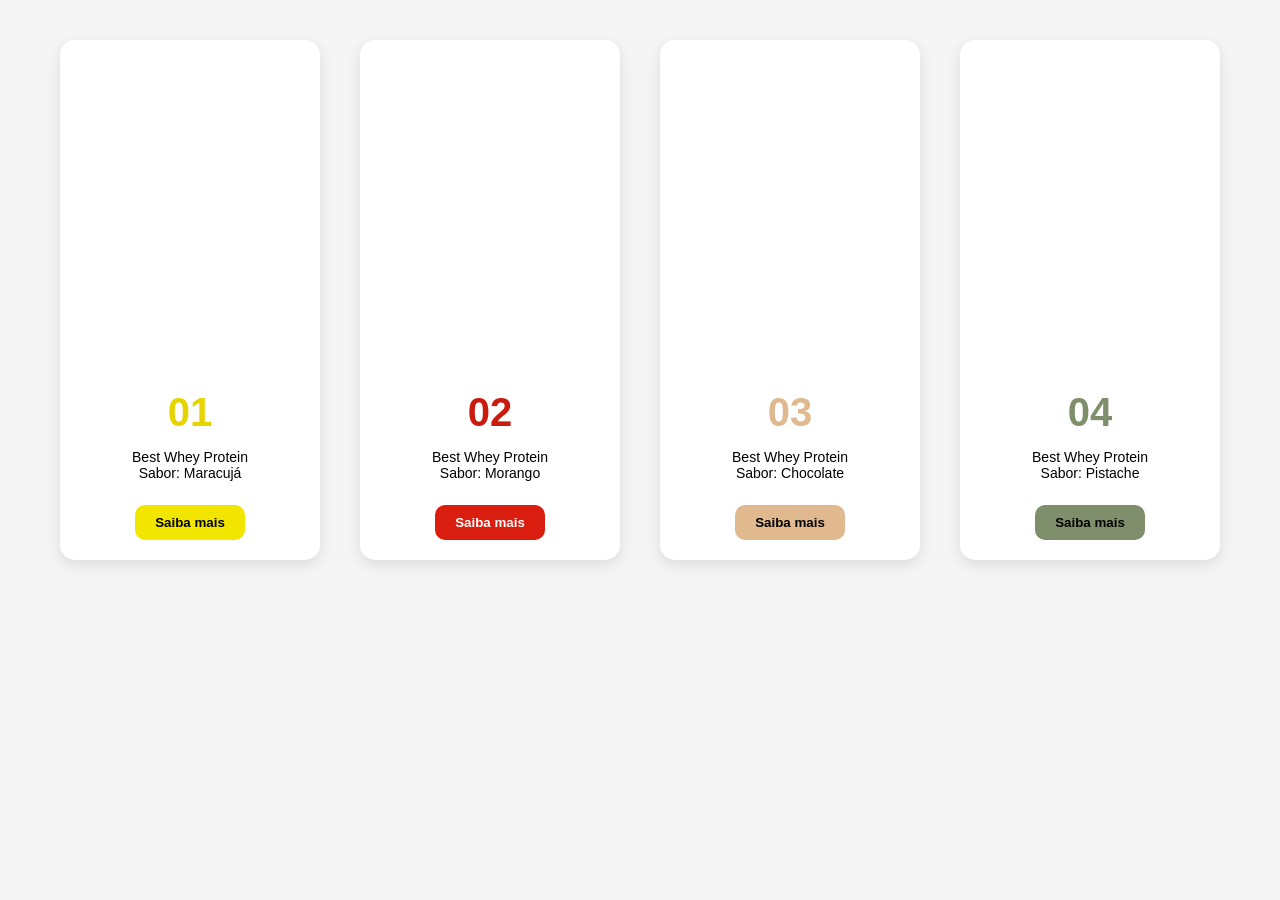
<file: index.html>
<!DOCTYPE html>
<html lang="pt-br">
<head>
  <meta charset="UTF-8">
  <title>Produtos - Best Whey</title>
  <link rel="stylesheet" href="style.css">
</head>
<body>

<div class="container">

  <div class="lista-produtos">

    <div class="card" data-img="imagem/maracuja.jpg">
      <div class="img-box"></div>
      <h1 class="numero amarelo">01</h1>
      <p>Best Whey Protein<br>Sabor: Maracujá</p>
      <a href="produtos.html?id=1"><button>Saiba mais</button></a>
    </div>

    <div class="card" data-img="imagem/morango.jpeg">
      <div class="img-box"></div>
      <h1 class="numero vermelho">02</h1>
      <p>Best Whey Protein<br>Sabor: Morango</p>
      <a href="produtos.html?id=2"><button>Saiba mais</button></a>
    </div>

    <div class="card" data-img="imagem/chocolate.jpeg">
      <div class="img-box"></div>
      <h1 class="numero bege">03</h1>
      <p>Best Whey Protein<br>Sabor: Chocolate</p>
      <a href="produtos.html?id=3"><button>Saiba mais</button></a>
    </div>

    <div class="card" data-img="imagem/pistache.jpg">
      <div class="img-box"></div>
      <h1 class="numero verde">04</h1>
      <p>Best Whey Protein<br>Sabor: Pistache</p>
      <a href="produtos.html?id=4"><button>Saiba mais</button></a>  
    </div>

  </div>
</div>

<script src="script.js"></script>

</body>
</html>
</file>
<file: style.css>
body {
  font-family: Arial, sans-serif;
  background: #f5f5f5;
  margin: 0;
}

.container {
  padding: 40px;
}

.lista-produtos {
  display: flex;
  justify-content: center;
  gap: 40px;
  flex-wrap: wrap;
}

/* CARD */
.card {
  width: 220px;
  padding: 20px;
  background: white;
  border-radius: 15px;
  text-align: center;
  cursor: pointer;
  transition: 0.3s;
  box-shadow: 0 5px 15px rgba(0,0,0,0.1);

  position: relative;
  overflow: hidden;
}

.card:hover {
  transform: translateY(-10px) scale(1.03);
}

/* FUNDO ANIMADO */
.card::before {
  content: "";
  position: absolute;
  bottom: 0;
  left: 0;
  width: 100%;
  height: 0%;
  border-radius: 15px;
  transition: 0.4s ease;
  z-index: 0;
}

/* CORES POR CARD */
.card:nth-child(1)::before {
  background: linear-gradient(135deg, #f2e600, #fff176);
}

.card:nth-child(2)::before {
  background: linear-gradient(135deg, #d91e0f, #ff6f60);
}

.card:nth-child(3)::before {
  background: linear-gradient(135deg, #e0b98f, #f5d6b4);
}

.card:nth-child(4)::before {
  background: linear-gradient(135deg, #7f8f6b, #a5b592);
}

/* ATIVA NO HOVER */
.card:hover::before {
  height: 100%;
}

/* GARANTE QUE TUDO FIQUE NA FRENTE */
.card * {
  position: relative;
  z-index: 1;
}

/* IMG BOX */
.img-box {
  width: 220px;
  height: 320px;
  margin: 0 auto 10px;
  background: rgba(255,255,255,0.6);
  backdrop-filter: blur(5px);
  border-radius: 10px;

  background-size: cover;
  background-position: center;

  transition: 0.3s;
}

/* EFEITO NA IMAGEM */
.card:hover .img-box {
  transform: scale(1.05);
}

/* NÚMERO */
.numero {
  font-size: 40px;
  margin: 10px 0;
}

.amarelo { color: #e6d400; }
.vermelho { color: #c91b0e; }
.bege { color: #e0b98f; }
.verde { color: #7f8f6b; }

/* TEXTO */
.card p {
  font-size: 14px;
}

/* BOTÃO */
.card button {
  margin-top: 10px;
  padding: 10px 20px;
  border: none;
  border-radius: 10px;
  font-weight: bold;
  cursor: pointer;
  transition: 0.3s;
}

/* CORES DOS BOTÕES */
.card:nth-child(1) button {
  background: #f2e600;
}

.card:nth-child(2) button {
  background: #d91e0f;
  color: white;
}

.card:nth-child(3) button {
  background: #e0b98f;
}

.card:nth-child(4) button {
  background: #7f8f6b;
}

/* HOVER BOTÃO */
.card button:hover {
  transform: scale(1.05);
  opacity: 0.9;
}

/* ================= PRODUTO ================= */

.produto-container {
  display: flex;
  gap: 60px;
  padding: 60px;
  justify-content: center;
  align-items: center;
  background: #f8f8f8;
}

/* IMAGEM */
.produto-img {
  background: white;
  padding: 30px;
  border-radius: 20px;
  box-shadow: 0 10px 25px rgba(0,0,0,0.1);
}

.produto-img img {
  width: 320px;
  transition: 0.3s;
}

.produto-img img:hover {
  transform: scale(1.05);
}

/* INFO */
.produto-info {
  max-width: 400px;
}

.produto-info h2 {
  font-size: 24px;
}

/* AVALIAÇÃO */
.avaliacao {
  color: #f2c94c;
  margin: 10px 0;
}

.avaliacao span {
  color: #666;
  font-size: 14px;
}

/* PREÇO */
.preco {
  font-size: 32px;
  color: #2e7d32;
  margin: 10px 0;
}

/* PARCELAMENTO */
.parcelamento {
  color: #777;
  font-size: 14px;
}

/* DESCRIÇÃO */
.descricao {
  margin: 15px 0;
  font-size: 14px;
  color: #444;
}

/* QUANTIDADE */
.quantidade {
  display: flex;
  gap: 10px;
  align-items: center;
  margin: 20px 0;
}

.quantidade button {
  width: 35px;
  height: 35px;
  border: none;
  background: #ddd;
  border-radius: 8px;
  cursor: pointer;
}

/* BOTÕES */
.comprar {
  width: 100%;
  padding: 15px;
  background: #2e7d32;
  color: white;
  border: none;
  border-radius: 10px;
  margin-bottom: 10px;
  cursor: pointer;
  transition: 0.3s;
}

.comprar:hover {
  background: #1b5e20;
}

.carrinho {
  width: 100%;
  padding: 15px;
  background: white;
  border: 2px solid #2e7d32;
  color: #2e7d32;
  border-radius: 10px;
  cursor: pointer;
}

.carrinho:hover {
  background: #e8f5e9;
}

/* FRETE */
.frete {
  margin-top: 20px;
  display: flex;
  gap: 10px;
}

.frete input {
  padding: 10px;
  border: 1px solid #ccc;
  border-radius: 8px;
}

.frete button {
  padding: 10px;
  border: none;
  background: #ddd;
  cursor: pointer;
  border-radius: 8px;
}

.voltar {
  display: inline-block;
  margin: 20px 40px;
  padding: 10px 20px;
  background: white;
  border: 2px solid #2e7d32;
  border-radius: 10px;
  color: #2e7d32;
  font-weight: bold;
  text-decoration: none;
  transition: 0.3s;
}

.voltar:hover {
  background: #2e7d32;
  color: white;
}
</file>
